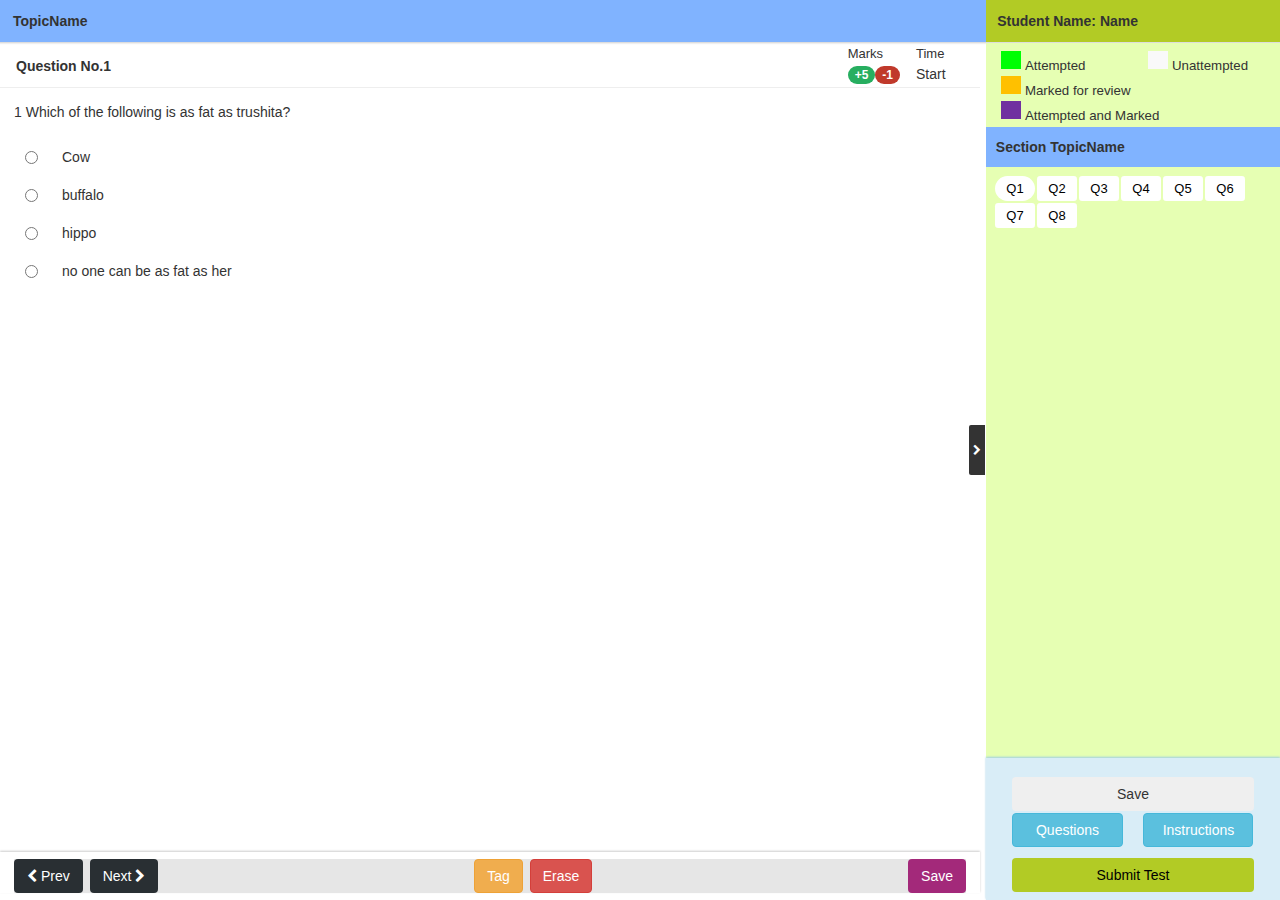
<file: questions.html>
<!DOCTYPE html>
<html>
<head>
<meta charset="UTF-8">
<meta name="viewport" content="width=device-width, initial-scale=1">
<link href="css/questions.css" type="text/css" rel="stylesheet">

<!-- Font-Awesome Icons -->
<link rel="stylesheet" href="https://cdnjs.cloudflare.com/ajax/libs/font-awesome/4.7.0/css/font-awesome.min.css">

<!-- Bootstrap -->
<link rel="stylesheet" href="https://maxcdn.bootstrapcdn.com/bootstrap/3.4.0/css/bootstrap.min.css">

</head>
<body>
	<!-- <div class="tb-main-header"></div> -->
	<div id="page">
		<div class="left-div" id="mainbar">
			<div class="test-sections-list row">
				<h5 class="sl-title">TopicName</h5>
				<!-- <div class="test-page-timer col-xs-8"> -->
				<!-- <div class="test-page-timer col-xs-9" id="time">Time Left</div> -->
				<!-- </div> -->
			</div>
			<div class="mob-question-holder">
				<div id="mainBox" class="test-qpip-holder">
					<div class="qpip-inner" id="questions">
						<div class="header">
							<div class="header-inner">
								<div class="row" id="disp_que_no">
								</div>
							</div>
						</div>
						<div class="body detailed-question" id="questions_body">
						</div>
						<div class="footer mob-button-footer on-test-page">
							<div class="footer-inner-ssc" id="footer_inner">
								<button type="button" onclick="prevQues()" class="btn btn-gray-dark" id="prevbtn">
									<i class="fa fa-chevron-left"></i><span class="temp-text"> Prev</span><!-- <span class="temp-text">Question</span> -->
								</button>
								<button type="button" onclick="nextQues()" class="btn btn-gray-dark" id="nextbtn"><span class="temp-text"> Next </span>
									<i class="fa fa-chevron-right"></i>
								</button>
								<!-- <button type="button" onclick="" class="btn btn-danger pull-right">Erase</button> -->
								<button type="button" onclick="save_ans()" class="btn save_btn pull-right" id="save-no-float">Save</button>
								<!-- <button type="button" onclick="tagDeTag()" class="btn btn-warning toggle-que-tag">
									<span class="que-tag" id="quetag">Tag</span>
									<span class="que-de-tag display-none" id="quedetag">De-Tag</span>
								</button> -->
							</div>
						</div>
					</div>
				</div>
			</div>

		</div>
		<div class="right-div" id="sidebar">
			<button type="button" class="collapse-sidebar" onclick="closeSidebar()">
			<i class="fa fa-chevron-right" id="right"></i>
			<i class="fa fa-chevron-left disp-none" id="left"></i>
			</button>

			<div class="sidebar-content">
				<div class="student-details">
					<span>Student Name: </span>
					<span>Name</span>
				</div>
				<div class="q-possible-states">
					<div class="col-xs-6">
						<span class="u-legend-indicator attempted"></span>
						<span class="qps-state">Attempted</span>
					</div>
					<div class="col-xs-6">
						<span class="u-legend-indicator unattempted"></span>
						<span class="qps-state">Unattempted</span>
					</div>
					<!-- <div class="col-xs-5">
						<span class="u-legend-indicator not_visited"></span>
						<span class="qps-state">Not Visited</span>
					</div> -->
					<div class="col-xs-12">
						<span class="u-legend-indicator bookmarked"></span>
						<span class="qps-state">Marked for review</span>
					</div>
					<div class="col-xs-12">
						<span class="u-legend-indicator attempted-bookmarked"></span>
						<span class="qps-state">Attempted and Marked</span>
					</div>
				</div>
				<div class="questions-number-holder">
					<div id="section" class="palette">
						<div class="sidebar-section" id="sidebar-sections">
							<span>Section</span>
							TopicName
						</div>
						<ul class="questionsList" id="ques-list">
						</ul>
					</div>
				</div>
				<div class="marks-action">
					<button type="button" onclick="save_ans()" class="btn save-right" id="save-no-float">Save</button>
					<ul id="mainBtnBox" class="main-btn-box" role="tablist">
						<li>
							<button type="button" class="btn btn-info" onclick="">Questions</button>
						</li>
						<li>
							<button type="button" class="btn btn-info" onclick="">Instructions</button>
						</li>
					</ul>
					<button type="button" class="btn submit-btn" onClick="">Submit Test</button>
				</div>
			</div>
		</div>
	</div>

</body>
</html>

<script type="text/javascript">

		// *********


		// var xhttp = new XMLHttpRequest();
		// xhttp.onreadystatechange = function() {
		// if (this.readyState == 4 && this.status == 200) {
		//    // Typical action to be performed when the document is ready:
		//    document.getElementById("demo").innerHTML = xhttp.responseText;
		// }
		// };
		// xhttp.open("GET", "filename", true);
		// xhttp.send();

		
		// myJson=xhttp.data();

		// ***********



		// var xhttp = new XMLHttpRequest();
		// xhttp.open('GET',"url");
		// xhttp.onload = function(){
			// if(xhttp.status>=200 && xhttp.status<400){
			// 	var myJson = JSON.parse(xhttp.responseText);
			// }
			// else{
				
			// }
		
		// };
		// xhttp.onerror = function(){

		// }
		// xhttp.send();



	var myJson='{"number":8,"question":[{"id":"1","question":"1 Which of the following is as fat as trushita?","o1":"Cow","o2":"buffalo","o3":"hippo","o4":"no one can be as fat as her","status":1},{"id":"2","question":"2 Which of the following is as fat as trushita?","o1":"Cow","o2":"buffalo","o3":"hippo","o4":"no one can be as fat as her","status":0},{"id":"3","question":"3 Which of the following is as fat as trushita?","o1":"Cow","o2":"buffalo","o3":"hippo","o4":"no one can be as fat as her","status":1},{"id":"4","question":"4 Which of the following is as fat as trushita?","o1":"Cow","o2":"buffalo","o3":"hippo","o4":"no one can be as fat as her","status":0},{"id":"5","question":"5 Which of the following is as fat as trushita?","o1":"Cow","o2":"buffalo","o3":"hippo","o4":"no one can be as fat as her","status":1},{"id":"6","question":"6 Which of the following is as fat as trushita?","o1":"Cow","o2":"buffalo","o3":"hippo","o4":"no one can be as fat as her","status":1},{"id":"7","question":"6 Which of the following is as fat as trushita?","o1":"Cow","o2":"buffalo","o3":"hippo","o4":"no one can be as fat as her","status":1},{"id":"8","question":"6 Which of the following is as fat as trushita?","o1":"Cow","o2":"buffalo","o3":"hippo","o4":"no one can be as fat as her","status":1}],"rem_time":"60"}';


	var state=[];
	var obj = JSON.parse(myJson);
	var cur_quest;
	var checked_answer=[];
	for(var i=0;i<obj.number;i++){
		checked_answer[i]=-1;
		state[i]=obj.question[i].status;
	}
	// for(var i =0;i<obj.number;i++)
	// {
	// 	state[i]=obj.question[i].status;
	// }

	function color_btn(id){
		id_q=id.substring(5,id.length-1);
		id_ans=id[id.length-1];
		id_ans=parseInt(id_ans);
		id_q=parseInt(id_q);
		state[id_q]=1;
		checked_answer[id_q]=id_ans;
		label_id="label"+id_q;
		if((document.getElementById(label_id).style.backgroundColor=="rgb(255, 192, 0)") || (document.getElementById(label_id).style.backgroundColor=="rgb(112, 48, 160)"))
			document.getElementById(label_id).style.backgroundColor="#7030a0"; //purple
		else
			document.getElementById(label_id).style.backgroundColor="#00ff03"; //green
		checked_answer[id]=id_ans;
	}
	function erase(id){
		id=id.substring(5,id.length);
		id=parseInt(id);
		state[id]=0;
		checked_answer[id]=-1;
		if(document.getElementById("label"+id).style.backgroundColor=="rgb(112, 48, 160)")
			document.getElementById("label"+id).style.backgroundColor="#ffc000";
		else if(document.getElementById("label"+id).style.backgroundColor=="rgb(0, 255, 3)")
			document.getElementById("label"+id).style.backgroundColor="white";
		for(var i=1;i<=4;i++)
				{
					document.getElementById("radio"+id+i).checked=false;
				}
	}

	function disp_quest(id){
		id=id.substring(5,id.length);
		id=parseInt(id);
		if(id!=cur_quest){		
			document.getElementById("tp-ques-number"+id).classList.remove("display-none");
			document.getElementById("tp-ques-number"+cur_quest).classList.add("display-none");
			document.getElementById("q"+id).classList.remove("display-none");
			document.getElementById("q"+cur_quest).classList.add("display-none");
			document.getElementById("label"+id).classList.add("current-question");
			document.getElementById("label"+cur_quest).classList.remove("current-question");
			document.getElementById("tag_de_tag"+id).classList.remove("display-none");
			document.getElementById("tag_de_tag"+cur_quest).classList.add("display-none");
			document.getElementById("erase"+id).classList.remove("display-none");
			document.getElementById("erase"+cur_quest).classList.add("display-none");
			// tagDeTag(id);
			showing[id]=1;
			showing[cur_quest]=0;
			cur_quest=id;
		}
	}

	// Tag/DeTag

	var decide_var = [];
	for(var i=0; i<obj.number; i++){
		decide_var[i]=true;
	}
	function tagDeTag(id){
		// if(isNaN(id)){
		// 	id=id.substring(10,id.length);
		// 	id=parseInt(id);
		// }
		if(decide_var[cur_quest])
			tag(id);
		else
			deTag(id);

		decide_var[cur_quest] = !decide_var[cur_quest];
	}

	function tag(id){
		document.getElementById("quetag"+cur_quest).classList.add("display-none");
		document.getElementById("quedetag"+cur_quest).classList.remove("display-none");
		if(document.getElementById("label"+cur_quest).style.backgroundColor=="rgb(0, 255, 3)") //green
			document.getElementById("label"+cur_quest).style.backgroundColor="#7030a0" //purple
		else
			document.getElementById("label"+cur_quest).style.backgroundColor="#ffc000"; //yellow
	}

	function deTag(id){		
		document.getElementById("quetag"+cur_quest).classList.remove("display-none");
		document.getElementById("quedetag"+cur_quest).classList.add("display-none");
		if(document.getElementById("label"+cur_quest).style.backgroundColor=="rgb(112, 48, 160)") //purple
			document.getElementById("label"+cur_quest).style.backgroundColor="#00ff03"; //green
		else
			document.getElementById("label"+cur_quest).style.backgroundColor="#fff";
		
	}
	var start_date=new Date();
	var start_hours=start_date.getHours();
	var start_mins=start_date.getMinutes();
	var start_sec=start_date.getSeconds();

	function getTimeLeft(){
		var curr_date=new Date();
		var curr_hours=curr_date.getHours();
		var curr_mins=curr_date.getMinutes();
		var curr_sec=curr_date.getSeconds();
		var diff_sec, diff_min, diff_hour;
		if(curr_sec<start_sec){
			curr_mins--;
			curr_sec+=60;
		}
		diff_sec = curr_sec - start_sec;
		if(curr_mins<start_mins){
			curr_hours--;
			curr_mins+=60;
		}
		// alert("hello");
		diff_min = curr_mins - start_mins;
		// alert("hello");
		diff_hour = curr_hours - start_hours;
		// alert(obj.rem_time);
		// alert(diff_hour+" "+diff_min+" "+diff_sec);
		var time= obj.rem_time-((diff_hour*60*60)+(diff_min*60)+(diff_sec));
		// alert("hello");
		return time;
	}

	function save_ans(){
		// alert("hi");
		var time = getTimeLeft();
		// alert(time);
		var request_json="{'time_left':"+time+",'answers':[";
		for(var i=0;i<obj.number;i++)
				{
					// request_json=request_json+"{'q"+i+"':"+checked_answer[i]+"}";
					request_json=request_json+"{'quest_num':"+i+",'ans_num':"+checked_answer[i]+"}";
					if(i!=obj.number-1)
							request_json=request_json+",";
					else
							request_json=request_json+"]";
				}
		// alert(request_json);
		// var send=JSON.stringify(request_json);
		// alert(send);

		// Sending and receiving data in JSON format using POST method
		//
		// ********


		// var xhr = new XMLHttpRequest();
		// var url = "url";
		// xhr.open("POST", url, true);
		// xhr.setRequestHeader("Content-Type", "application/json");
		// xhr.onreadystatechange = function () {
		//     if (xhr.readyState === 4 && xhr.status === 200) {
		//         var json = JSON.parse(xhr.responseText);
		//         console.log(json.email + ", " + json.password);
		//     }
		// };
		// var data = JSON.stringify(request_json);
		// xhr.send(data);


		// *********
	}
	

	
	for(var i=0; i<obj.number; i++){
		var x, y;

		y=document.createElement("DIV");
		y.className="col-xs-3 tp-ques-number";
		y.id="tp-ques-number"+i;
		if(i !=0 ){
			y.classList.add("display-none");
		}
		y.appendChild(document.createTextNode("Q"));
		document.getElementById("disp_que_no").appendChild(y);

		x=document.createElement("SPAN");
		x.className="hidden-xs";
		x.appendChild(document.createTextNode("uestion No."));
		document.getElementById("tp-ques-number"+i).appendChild(x);

		y.appendChild(document.createTextNode((i+1)));
		document.getElementById("disp_que_no").appendChild(y);
	}

		var x=document.createElement("DIV");
		x.className="col-xs-9 tp-pos-neg-marks";
		x.id="pos-neg-marks";
		document.getElementById("disp_que_no").appendChild(x);

		x=document.createElement("DIV");
		x.className="marks-time-info";
		x.id="marks-info";
		document.getElementById("pos-neg-marks").appendChild(x);

		x=document.createElement("DIV");
		x.className="font-size-base-1";
		x.appendChild(document.createTextNode("Marks"));
		document.getElementById("marks-info").appendChild(x);

		x=document.createElement("SPAN");
		x.className="badge correct";
		x.appendChild(document.createTextNode("+5"));
		document.getElementById("marks-info").appendChild(x);

		x=document.createElement("SPAN");
		x.className="badge incorrect";
		x.appendChild(document.createTextNode("-1"));
		document.getElementById("marks-info").appendChild(x);

		x=document.createElement("DIV");
		x.className="marks-time-info";
		x.id="time-info";
		x.style.minWidth="40px";
		document.getElementById("pos-neg-marks").appendChild(x);

		x=document.createElement("DIV");
		x.className="font-size-base-1";
		x.appendChild(document.createTextNode("Time"));
		document.getElementById("time-info").appendChild(x);

		x=document.createElement("SPAN");
		x.className="timer";
		x.id="time";
		x.appendChild(document.createTextNode("Start"));
		document.getElementById("time-info").appendChild(x);

	for(i=0; i<obj.number; i++){
		var x;

		x=document.createElement("LI");
  		x.className="label skipped";
  		x.id="label"+i;
  		x.setAttribute("onclick","disp_quest(this.id)");
  		if(i==0){
  			x.className="label skipped current-question";
  			cur_quest=i;
  		}
  		x.appendChild(document.createTextNode(i+1));
  		document.getElementById("ques-list").appendChild(x);


		 x=document.createElement("DIV");
		x.className="que-ans-box";
		x.id="q"+i;
		if(i != 0){
			x.classList.add("display-none");
		}
		document.getElementById("questions_body").appendChild(x);

		x=document.createElement("DIV");
		x.appendChild(document.createTextNode(obj.question[i].question));
		document.getElementById("q"+i).appendChild(x);

		x=document.createElement("UL");
		x.className="q-multiple-choices";
		x.id="q-multiple-choices"+i;
		document.getElementById("q"+i).appendChild(x);
		for(var j=1;j<=4;j++)
				{
					x=document.createElement("LI");
					x.id="options"+i+""+j;
					document.getElementById("q-multiple-choices"+i).appendChild(x);

					x=document.createElement("LABEL");
					x.id="option_name"+i+""+j;
					document.getElementById("options"+i+""+j).appendChild(x);

					x = document.createElement("INPUT");
					x.id="radio"+i+j;
			  		x.setAttribute("type", "radio");
			  		x.setAttribute("name", "option"+i);
			  		x.setAttribute("onclick", "color_btn(this.id)");
			  		document.getElementById("option_name"+i+""+j).appendChild(x);

			  		x= document.createElement("DIV");
			  		x.className="option";
			  		x.appendChild(document.createTextNode(obj.question[i]["o"+j]));
			  		document.getElementById("option_name"+i+""+j).appendChild(x);			  		
				}

				x=document.createElement("BUTTON");
				x.className="btn-warning toggle-que-tag";
				x.id="tag_de_tag"+i;
				if(i!=0)
					x.classList.add("display-none");
				x.setAttribute("onclick","tagDeTag(this.id)");
				document.getElementById("footer_inner").appendChild(x);

				x=document.createElement("SPAN");
				x.className="que-tag";
				x.id="quetag"+i;
				x.appendChild(document.createTextNode("Tag"));
				document.getElementById("tag_de_tag"+i).appendChild(x);

				x=document.createElement("SPAN");
				x.className="que-de-tag display-none";
				x.id="quedetag"+i;
				x.appendChild(document.createTextNode("De-Tag"));
				document.getElementById("tag_de_tag"+i).appendChild(x);
				
				x= document.createElement("BUTTON");
				x.className="erase_btn btn-danger";
				x.id="erase"+i;
				x.setAttribute("onclick", "erase(this.id)");
				if(i!=0){
					x.className="erase_btn btn-danger display-none";
				}
				x.appendChild(document.createTextNode("Erase"));
				document.getElementById("footer_inner").appendChild(x); 		
	}

	// var x=window.matchMedia("(max-width: 575px)");
	// if(x.matches){
	// 	document.getElementById("save-no-float").classList.remove("pull-right");
	// }

	// x=window.matchMedia("(min-width: 576px)");
	// if(x.matches){
	// 	document.getElementById("save-no-float").classList.add("pull-right");
	// }


	// previous and next questions
	var showing = [];
	var questions = [];
	showing[0]=1;
	for(var i=1; i<obj.number; i++){
		showing[i]=0;
	}
	for(var i=0; i<obj.number; i++){
		questions[i]="q"+i;
	}
	var qElems = [];
    for (var i = 0; i < questions.length; i++) {
        qElems.push(document.getElementById(questions[i]));   
    }
	function prevQues() { 

	document.getElementById("nextbtn").disabled=false;
    for (var i = 0; i < showing.length; i++) {
    	document.getElementById("label"+i).classList.remove("current-question");
    	document.getElementById("tp-ques-number"+i).classList.add("display-none");
    	document.getElementById("erase"+i).classList.add("display-none");
    	document.getElementById("tag_de_tag"+i).classList.add("display-none");
        if (showing[i] == 1) {
            qElems[i].classList.add("display-none");
            showing[i] = 0;
            if (i == 0) {
            	document.getElementById("prevbtn").disabled=true;
            	qElems[i].classList.remove("display-none");
            	document.getElementById("label"+i).classList.add("current-question");
            	cur_quest=i;
            	document.getElementById("tp-ques-number"+i).classList.remove("display-none");
            	document.getElementById("erase"+i).classList.remove("display-none");
            	document.getElementById("tag_de_tag"+i).classList.remove("display-none");
            	showing[i] = 1;
                
            } else {
            	document.getElementById("prevbtn").disabled=false;
                qElems[i-1].classList.remove("display-none");
                document.getElementById("label"+(i-1)).classList.add("current-question");
                cur_quest=i-1;
                document.getElementById("tp-ques-number"+(i-1)).classList.remove("display-none");
                document.getElementById("erase"+(i-1)).classList.remove("display-none");
                document.getElementById("tag_de_tag"+(i-1)).classList.remove("display-none");
                showing[i - 1] = 1;
            }
            break;
        }
    }      
}
function nextQues() {
	document.getElementById("prevbtn").disabled=false;
    for (var i = 0; i < showing.length; i++) {
    	document.getElementById("label"+i).classList.remove("current-question");
    	document.getElementById("tp-ques-number"+i).classList.add("display-none");
    	document.getElementById("erase"+i).classList.add("display-none");
    	document.getElementById("tag_de_tag"+i).classList.add("display-none");
        if (showing[i] == 1) {
            qElems[i].classList.add("display-none");
            showing[i] = 0;
            if (i == showing.length - 1) {
            	document.getElementById("nextbtn").disabled=true;
            	qElems[i].classList.remove("display-none");
            	showing[i] = 1;
            	document.getElementById("label"+i).classList.add("current-question");
            	cur_quest=i;
            	document.getElementById("tp-ques-number"+i).classList.remove("display-none");
            	document.getElementById("erase"+i).classList.remove("display-none");
            	document.getElementById("tag_de_tag"+i).classList.remove("display-none");
            	
                
            } else {
            	document.getElementById("nextbtn").disabled=false;
                qElems[i+1].classList.remove("display-none");
                showing[i + 1] = 1;
                document.getElementById("label"+(i+1)).classList.add("current-question");
                cur_quest=i+1;
                document.getElementById("tp-ques-number"+(i+1)).classList.remove("display-none");
                document.getElementById("erase"+(i+1)).classList.remove("display-none");
                document.getElementById("tag_de_tag"+(i+1)).classList.remove("display-none");
                
            }
            break;
        }
    }      
}

function startTimer(duration, display) {
    var timer = duration, minutes, seconds;
    setInterval(function () {
        minutes = parseInt(timer / 60, 10)
        seconds = parseInt(timer % 60, 10);

        minutes = minutes < 10 ? "0" + minutes : minutes;
        seconds = seconds < 10 ? "0" + seconds : seconds;

        display.textContent = minutes + ":" + seconds;

        if (--timer < 0) {
        	// alert("Test Over");
            document.getElementById("time").innerHTML = "Time Up!"
        }
    }, 1000);
}

window.onload = function () {
    var Minutes = obj.rem_time;
        display = document.querySelector('#time');
    startTimer(Minutes, display);
};

</script>

<!-- Close Sidebar -->
<script type="text/javascript">
	var deciding_var=true;
	// alert("hi");

	function closeBar(){
		// document.getElementById("mainbar").classList.remove("display-none");
		// document.getElementById("sidebar").classList.remove("width100");

		document.getElementById("pos-neg-marks").classList.remove("display-none");
		document.getElementById("footer_inner").classList.remove("display-none");

		var ele=document.getElementById("sidebar");
		ele.classList.toggle("closed");
		document.getElementById("right").classList.add("disp-none");
		// document.getElementById("sidebar-sections").style.display="none";
		document.getElementById("left").classList.remove("disp-none");

		var ele=document.getElementById("mainbar");
		ele.classList.toggle("expanded");		
	}

	function openBar(){
		//  var x=window.matchMedia("(max-width: 450px)");
		//  if(x.matches){
		// // 	document.getElementById("mainbar").classList.add("display-none");
		// // 	document.getElementById("sidebar").classList.add("width100");
		// document.getElementById("time-info").classList.add("display-none");
		// document.getElementById("footer_inner").classList.add("display-none");
		//  }
		var x=window.matchMedia("(max-width: 450px)");
		if(x.matches){
		// alert("hi");
			
			// alert("hi");		
			document.getElementById("pos-neg-marks").classList.add("display-none");
			document.getElementById("footer_inner").classList.add("display-none");
			
		}


		var ele=document.getElementById("sidebar");
		ele.classList.toggle("closed");
		document.getElementById("right").classList.remove("disp-none");
		// document.getElementById("sidebar-sections").style.display="none";
		document.getElementById("left").classList.add("disp-none");

		var ele=document.getElementById("mainbar");
		ele.classList.toggle("expanded");		


	}

	function closeSidebar(){
		if(deciding_var){
			closeBar();
		}		
		else {
			openBar();
		}
		deciding_var = !deciding_var;
	}

	// alert("hi");
	function hide_ele(x){
		if(x.matches){
		// alert("hi");
			if(deciding_var){			
			document.getElementById("pos-neg-marks").classList.add("display-none");
			document.getElementById("footer_inner").classList.add("display-none");
			}
			else{
				document.getElementById("pos-neg-marks").classList.remove("display-none");
				document.getElementById("footer_inner").classList.remove("display-none");
			}
		}
		else{
				// alert("hi");
			document.getElementById("pos-neg-marks").classList.remove("display-none");
			document.getElementById("footer_inner").classList.remove("display-none");
		}
	}

	var x=window.matchMedia("(max-width: 450px)");
	hide_ele(x);
	x.addListener(hide_ele);
	

	var x=window.matchMedia("(max-width: 991px)");
	if(x.matches){
		closeSidebar();
	}
	x.addListener(closeSidebar);

	// var y=window.matchMedia("(max-width: 470px)");
	// if(y.matches){
	// 	if(deciding_var){
	// 		document.getElementById("mainbar").classList.add("display-none");
	// 	}
	// 	else{
	// 		document.getElementById("mainbar").classList.remove("display-none");
	// 	}
	// }

	
</script>
</file>
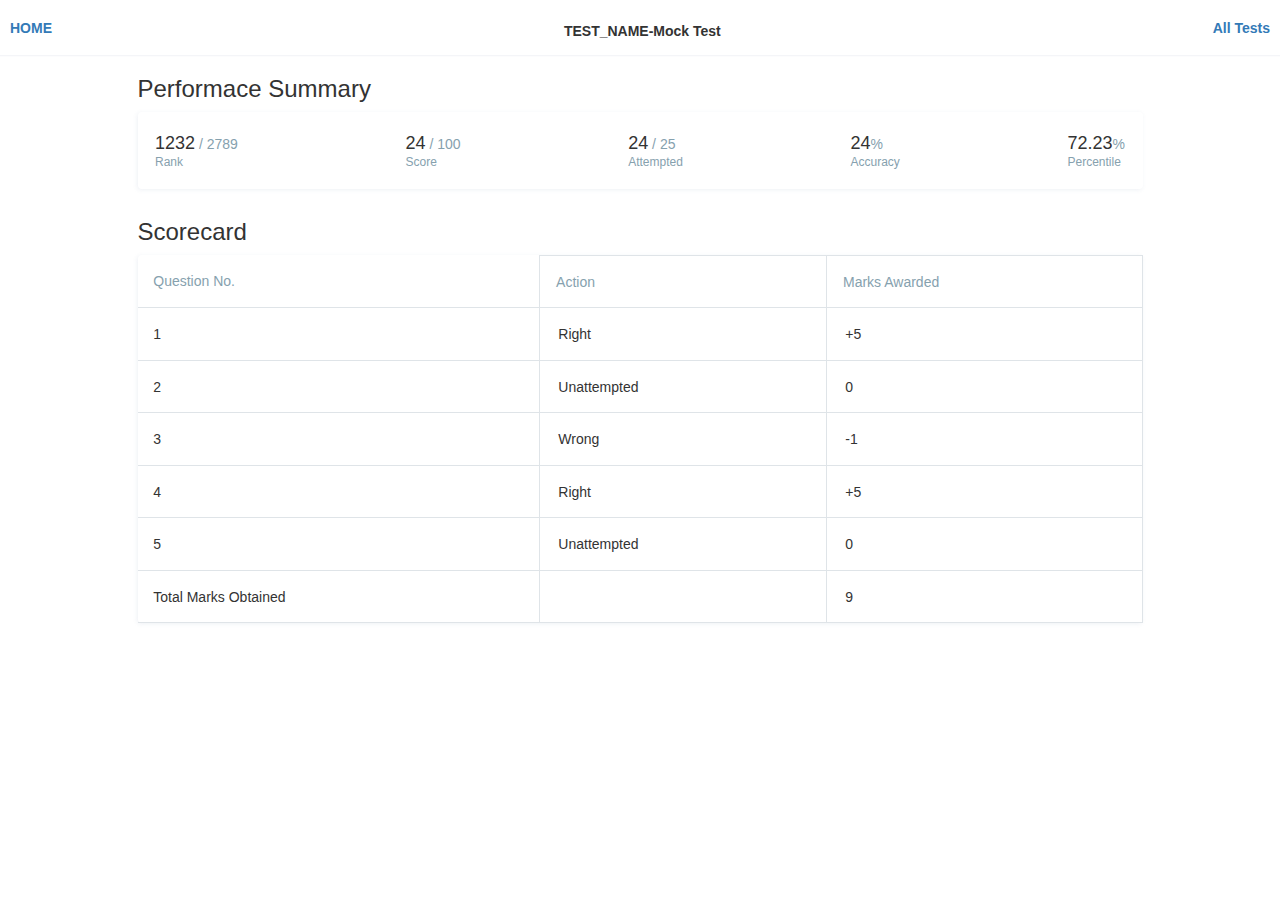
<file: scorecard.html>
<!DOCTYPE html>
<html>
<head>
	<meta charset="UTF-8">
	<meta name="viewport" content="width=device-width, initial-scale=1">
	<link href="css/scorecard.css" type="text/css" rel="stylesheet">

	<!-- Font-Awesome Icons -->
	<link rel="stylesheet" href="https://cdnjs.cloudflare.com/ajax/libs/font-awesome/4.7.0/css/font-awesome.min.css">

	<!-- Bootstrap -->
	<link rel="stylesheet" href="https://maxcdn.bootstrapcdn.com/bootstrap/3.4.0/css/bootstrap.min.css">
</head>
<body>
	<div class="flex-container">
		<div class="sticky-header">
			<div class="test-name">
				<a href="index.html" class="logo"><!-- <img src="https://placeit.net/assets/backgrounds/logo.png" alt=""> -->HOME</a>
				<!-- <span class="logo pull-left">HOME</span> -->
			</div>
			<div class="sticky-header-title">
					<div class="header-title">
						TEST_NAME-Mock Test
					</div>
			</div>			
			<div class="tests-link pull-right">
				<a href="tests_test.html" class="test-link">All Tests</a>
			</div>
		</div>
		<div class="sticky-container pt-5">
			<div class="wrapper px-0 px-md-3">
				<h3>Performace Summary</h3>
				<div class="card card-main-content">
					<div class="card-body analysis-summary">
						<div class="analysis-summary-container analysis-summary-rank">
							<div class="analysis-summary-icon"></div>
							<div class="analysis-summary-content">
								<h4>1232<span class="help-label"> / 2789</span></h4>
								<div class="help-text">Rank</div>
							</div>
						</div>
						<div class="analysis-summary-container analysis-summary-score">
							<div class="analysis-summary-icon"></div>
							<div class="analysis-summary-content">
								<h4>24<span class="help-label"> / 100</span></h4>
								<div class="help-text">Score</div>
							</div>
						</div>
						<div class="analysis-summary-container analysis-summary-attempted">
							<div class="analysis-summary-icon"></div>
							<div class="analysis-summary-content">
								<h4>24<span class="help-label"> / 25</span></h4>
								<div class="help-text">Attempted</div>
							</div>
						</div>
						<div class="analysis-summary-container analysis-summary-accuracy">
							<div class="analysis-summary-icon"></div>
							<div class="analysis-summary-content">
								<h4>24<span class="help-label">%</span></h4>						
								<div class="help-text">Accuracy</div>
							</div>
						</div>
						<div class="analysis-summary-container analysis-summary-percentile">
							<div class="analysis-summary-icon"></div>
							<div class="analysis-summary-content">
								<h4>72.23<span class="help-label">%</span></h4>
								<div class="help-text">Percentile</div>
							</div>
						</div>
					</div>
				</div>
				<h3>Scorecard</h3>
				<div class="card card-main-content">
					<div class="table-responsive">
						<table class="table-grid table-grid-summary">
							<thead>
								<tr>
									<th>Question No.</th>
									<th>Action</th>
									<th>Marks Awarded</th>
								</tr>
							</thead>
							<tbody>
								<tr>
									<td>1</td>
									<td>Right</td>
									<td>+5</td>
								</tr>
								<tr>
									<td>2</td>
									<td>Unattempted</td>
									<td>0</td>
								</tr>
								<tr>
									<td>3</td>
									<td>Wrong</td>
									<td>-1</td>
								</tr>
								<tr>
									<td>4</td>
									<td>Right</td>
									<td>+5</td>
								</tr>
								<tr>
									<td>5</td>
									<td>Unattempted</td>
									<td>0</td>
								</tr>
								<tr>
									<td>Total Marks Obtained</td>
									<td></td>
									<td>9</td>
								</tr>
							</tbody>
						</table>
					</div>
				</div>
			</div>
		</div>
	</div>
</body>
</html>
</file>
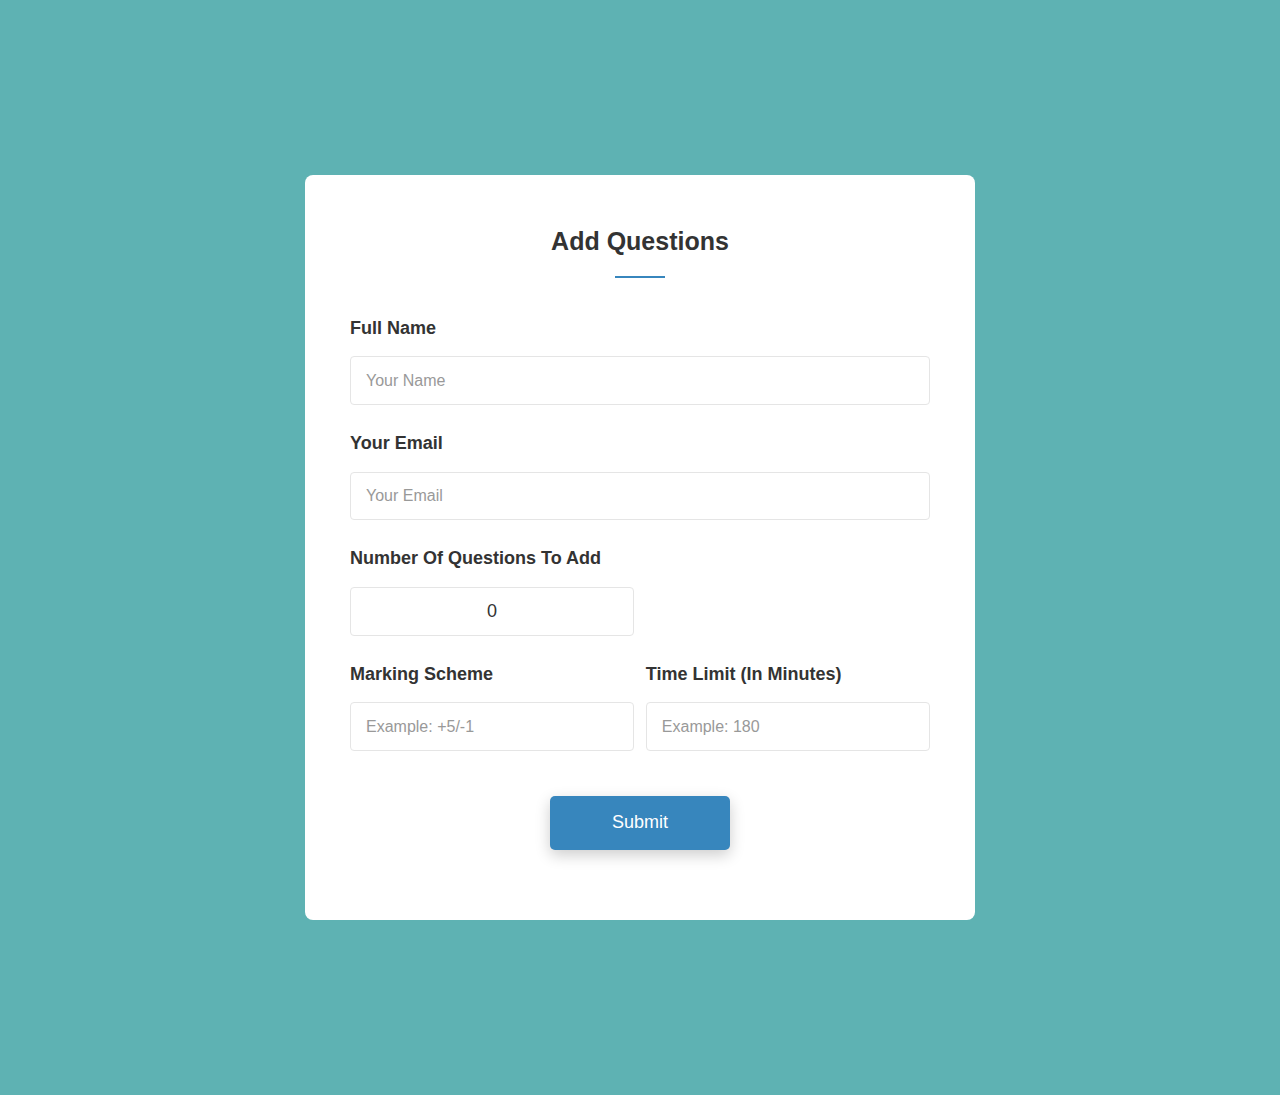
<file: upload_ques.html>
<!DOCTYPE html>
<html>
<head>
	<meta charset="UTF-8">
	<meta name="viewport" content="width=device-width, initial-scale=1">
	<link href="css/upload_ques.css" type="text/css" rel="stylesheet">
	<!-- Bootstrap -->
	<link rel="stylesheet" href="https://maxcdn.bootstrapcdn.com/bootstrap/3.4.0/css/bootstrap.min.css">
	<!-- Font-Awesome Icons -->
	<link rel="stylesheet" href="https://use.fontawesome.com/releases/v5.7.0/css/all.css" integrity="sha384-lZN37f5QGtY3VHgisS14W3ExzMWZxybE1SJSEsQp9S+oqd12jhcu+A56Ebc1zFSJ" crossorigin="anonymous">

	<script src="https://ajax.googleapis.com/ajax/libs/jquery/3.3.1/jquery.min.js"></script>
  	<script src="https://maxcdn.bootstrapcdn.com/bootstrap/3.4.0/js/bootstrap.min.js"></script>
</head>
<body>
	<div class="page-content">
		<div class="form-v5-content">
			<form class="form-detail" id="add_q" action="#" method="post">
				<h2>Add Questions</h2>
				<div class="form-row">
					<label for="full-name">Full Name</label>
					<input type="text" name="full-name" id="full-name" class="input-text" placeholder="Your Name" required>
					<i class="fas fa-user iAttr"></i>
				</div>
				<div class="form-row">
					<label for="your-email">Your Email</label>
					<input type="text" name="your-email" id="your-email" class="input-text" placeholder="Your Email" required pattern="[^@]+@[^@]+.[a-zA-Z]{2,6}">
					<i class="fas fa-envelope iAttr"></i>
				</div>
				<div class="form-row" id="no_ques">
					<label for="noOfQues">Number Of Questions To Add</label>
					<i class="fa fa-minus" id="minus" onclick="decrement()"></i>
					<input type="number" name="noOfQues" id="noOfQues" min="1" value="0" class="input-text" onchange="changeQues()" required>
					<i class="fas fa-plus iAttr" onclick="increment()"></i>
				</div>
				<div class="two-col">
					<div class="form-row-1">
						<label for="markingScheme">Marking Scheme</label>
						<input type="text" name="markingScheme" id="markingScheme" class="input-text" placeholder="Example: +5/-1" required pattern="[+][1-9][/][-][0-9]">
					</div>
					<div class="form-row-2">
						<label for="timeLimit">Time Limit (In Minutes)</label>
						<input type="number" name="timeLimit" id="timeLimit" min="10" class="input-text" placeholder="Example: 180" required>
					</div>
				</div>
				<div class="questions" id="que">
				</div>
				<div class="form-row-last">
					<input type="submit" name="submit" class="submit" value="Submit">
				</div>
			</form>
		</div>
	</div>
</body>
</html>

<script type="text/javascript">
	var count=0, j=0, k=0;
	var cval=document.getElementById('noOfQues').value;
	function increment(){
		count = document.getElementById('noOfQues').value;
		document.getElementById('noOfQues').value = ++count;
		addQues(count);
	}

	function decrement(){
		count = document.getElementById('noOfQues').value;
		if(count>0){
			document.getElementById('noOfQues').value = --count;
			delQues(count);
		}
	}

	function addQues(nval){
		var x;
			if(k<=j){
				x=document.createElement("DIV");
				x.className="form-row";
				x.id="q"+j;
				document.getElementById("que").appendChild(x);

				x=document.createElement("LABEL");
				x.setAttribute("for", "question");
				x.appendChild(document.createTextNode("Question "+(j+1)));
				document.getElementById("q"+j).appendChild(x);

				x=document.createElement("TEXTAREA");
				x.className="input-text";
				x.setAttribute("rows","5");
				x.setAttribute("cols","55");
				x.setAttribute("name","question");
				x.setAttribute("placeholder","  Enter Question here..");
				x.setAttribute("required","true");
				document.getElementById("q"+j).appendChild(x);

				x=document.createElement("DIV");
				x.className="two-col";
				x.id="two-col"+j;
				document.getElementById("que").appendChild(x);

				x=document.createElement("DIV");
				x.className="form-row-1";
				x.id="op"+j+1;
				document.getElementById("two-col"+j).appendChild(x);

				x=document.createElement("LABEL");
				x.setAttribute("for","option1");
				x.appendChild(document.createTextNode("Option 1"));
				document.getElementById("op"+j+1).appendChild(x);

				x=document.createElement("INPUT");
				x.className="input-text";
				x.id="option1";
				x.setAttribute("type","text");
				x.setAttribute("name","option1");
				x.setAttribute("placeholder","First Option");
				x.setAttribute("required","true");
				document.getElementById("op"+j+1).appendChild(x);

				x=document.createElement("DIV");
				x.className="form-row-2";
				x.id="op"+j+2;
				document.getElementById("two-col"+j).appendChild(x);

				x=document.createElement("LABEL");
				x.setAttribute("for","option2");
				x.appendChild(document.createTextNode("Option 2"));
				document.getElementById("op"+j+2).appendChild(x);

				x=document.createElement("INPUT");
				x.className="input-text";
				x.id="option2";
				x.setAttribute("type","text");
				x.setAttribute("name","option2");
				x.setAttribute("placeholder","Second Option");
				x.setAttribute("required","true");
				document.getElementById("op"+j+2).appendChild(x);

				x=document.createElement("DIV");
				x.className="form-row-1";
				x.id="op"+j+3;
				document.getElementById("two-col"+j).appendChild(x);

				x=document.createElement("LABEL");
				x.setAttribute("for","option3");
				x.appendChild(document.createTextNode("Option 3"));
				document.getElementById("op"+j+3).appendChild(x);

				x=document.createElement("INPUT");
				x.className="input-text";
				x.id="option3";
				x.setAttribute("type","text");
				x.setAttribute("name","option3");
				x.setAttribute("placeholder","Third Option");
				x.setAttribute("required","true");
				document.getElementById("op"+j+3).appendChild(x);

				x=document.createElement("DIV");
				x.className="form-row-2";
				x.id="op"+j+4;
				document.getElementById("two-col"+j).appendChild(x);

				x=document.createElement("LABEL");
				x.setAttribute("for","option4");
				x.appendChild(document.createTextNode("Option 4"));
				document.getElementById("op"+j+4).appendChild(x);

				x=document.createElement("INPUT");
				x.className="input-text";
				x.id="option4";
				x.setAttribute("type","text");
				x.setAttribute("name","option4");
				x.setAttribute("placeholder","Fourth Option");
				x.setAttribute("required","true");
				document.getElementById("op"+j+4).appendChild(x);

				j++; k++;
			}

			else{
				document.getElementById("q"+cval).classList.remove("display-none");
				document.getElementById("two-col"+cval).classList.remove("display-none");
				
				j++;
			}
			

		// cval=nval;
		cval++;
	}

	function delQues(nval){
		
		document.getElementById("q"+nval).classList.add("display-none");
		document.getElementById("two-col"+nval).classList.add("display-none");
		j--;
		
		// cval=nval;
		cval--;
	}

	function changeQues(){
		var val=document.getElementById('noOfQues').value;
		if((val-1)>=cval){
			for(var i=cval; i<val; i++){
				addQues(i);
			}
		}
		else{
			for(var i=cval-1; i>=val; i--){
				delQues(i);
			}
		}

	}
	
</script>
</file>
<file: css/questions.css>
body{
  margin:auto;
  padding:auto;
  font-family:verdana;
}
*{
  box-sizing: border-box;
}

div{
  display: block;
}

.right-div .collapse-sidebar .disp-none{
  display: none;
}

.display-none{
  display: none;
}

.width100{
  width: 100%;
}
/*h2{
  font-size:15px;
}

#test_status{
    -webkit-box-shadow: 0 20px 6px -6px #777;
    -moz-box-shadow: 0 10px 6px -6px #777;
    box-shadow: 0 10px 6px -6px #777;
}


#test{
	width:1000px;
	height:360px;
	background-color:white;
	margin-left:10px;
	margin-top:30px;
  border:#000 1px solid;
  padding:10px 40px 40px 40px;
	
}
#test1{
	width:350px;
	height:400px;
	background-color:#b3d1ff;
	margin-left:10px;
	margin-top:30px;
  border:#000 1px solid;
  padding:10px 40px 40px 40px;
	
}

#test
{
  position: relative;
}
#test1
{
  position: relative;
}
#test:before, #test:after
{
  z-index: -1;
  position: absolute;
  content: "";
  bottom: 25px;
  left: 10px;
  width: 50%;
  top: 80%;
  max-width:300px;
  background: #777;
  -webkit-box-shadow: 0 35px 20px #777;
  -moz-box-shadow: 0 35px 20px #777;
  box-shadow: 0 35px 20px #777;
  -webkit-transform: rotate(-8deg);
  -moz-transform: rotate(-8deg);
  -o-transform: rotate(-8deg);
  -ms-transform: rotate(-8deg);
  transform: rotate(-8deg);
}
#test1:before, #test1:after
{
  z-index: -1;
  position: absolute;
  content: "";
  bottom: 25px;
  left: 10px;
  width: 50%;
  top: 80%;
  max-width:300px;
  background: #777;
  -webkit-box-shadow: 0 35px 20px #777;
  -moz-box-shadow: 0 35px 20px #777;
  box-shadow: 0 35px 20px #777;
  -webkit-transform: rotate(-8deg);
  -moz-transform: rotate(-8deg);
  -o-transform: rotate(-8deg);
  -ms-transform: rotate(-8deg);
  transform: rotate(-8deg);
}
#test:after
{
  -webkit-transform: rotate(8deg);
  -moz-transform: rotate(8deg);
  -o-transform: rotate(8deg);
  -ms-transform: rotate(8deg);
  transform: rotate(8deg);
  right: 10px;
  left: auto;
}#test1:after
{
  -webkit-transform: rotate(8deg);
  -moz-transform: rotate(8deg);
  -o-transform: rotate(8deg);
  -ms-transform: rotate(8deg);
  transform: rotate(8deg);
  right: 10px;
  left: auto;
}
#test_status{
	color:white;
	width:1090px;
	height:30px;
	background-color:#005ce6;
	margin-left:10px;
	margin-top:10px;
	
	border-radius:15px;
}
*/
input{
	margin-left:50px;
}

/*.timecounter{
	color:white;
	margin-left:85%;
	margin-top:30px;
}

.button1{
  margin: 10px;
    background-color: green;
   padding: 10px 20px;
}
.button2{
  margin: 10px;
    background-color: red;
   padding: 10px 20px;
}
.button3{
  margin: 10px;
    background-color: purple;
   padding: 10px 20px;
}
.pal{
  margin: 10px;
   padding: 10px 20px;
}

.btn-logout{
    padding: 15px 30px;
    color: #fff;
    background-color: #2ecc71;
    border: none;
    border-radius: 4px;
    border-bottom: 2px solid;
    
}*/
/* mainContent */
.left-div{
  position: absolute;
  left: 0;
  top: 0;
  bottom: 0;
  right: 0;
  margin-right: 300px;
  z-index: 1;
  /*display: block;*/
}

.expanded{
  margin-right: 0;

}
.sl-title{
  margin-left: 1em;
}



.test-sections-list {
  background-color: #80b3ff;
  /*opacity: 0.8;*/
  position: relative;
  height: 3em;
  padding: 0.313em 1em 0 1em;
  box-shadow: 0 1px 2px rgba(0,0,0,.2);
}
.test-sections-list>h5{
  font-weight: bold;
}

.mob-question-holder{
  position: absolute;
  left: 0;
  right: 0;
  top: 40px;
  bottom: 0;
}

.test-qpip-holder {
  position: absolute;
  left: 0;
  right: 0;
  top: 0;
  bottom: 0;
}

.test-qpip-holder>div {
  position: absolute;
  left: 0;
  right: 0;
  top: 0;
  bottom: 0;
}

.qpip-inner .header {
  position: relative;
  height: 48px;
  padding: 0 16px;
  border-bottom: 1px solid #eee;
}

.row {
  margin-left: -16px;
  margin-right: -16px;
}

.row::before{
  content: " ";
  display: table;
}

.row::after{
  clear: both;
}

.tp-ques-number {
  font-weight: 700;
  white-space: nowrap;
  padding-top: 16px!important;
  padding-right: 0!important;
  width: 25%;
}

.tp-pos-neg-marks {
  text-align: right;
  padding-left: 0!important;
  width: 75%;
}

.marks-time-info{
  margin-right: 8px!important;
  margin-top: 5px;
  vertical-align: middle!important;
  display: inline-block;
  text-align: left;
}

.font-size-base-1 {
  font-size: 13px;
}

.correct, .incorrect{
  min-width: 2em;
}

.tp-pos-neg-marks .badge {
  margin-top: 0;
  font-size: 12px;
  font-weight: 700;
  line-height: 1;
  text-align: center;
  white-space: nowrap;
  vertical-align: baseline;
  border-radius: 10px;
  display: inline-block!important;
  padding: 3px 7px;
}

.correct{
  background-color: #27ae60!important;
  color: #fff!important;
  border-color: #27ae60!important;
}

.incorrect{
  background-color: #c0392b!important;
  border-color: #c0392b!important;
  color: #fff!important;
}

.qpip-inner .header+.body {
  top: 48px;
}

.qpip-inner .body{
  position: absolute;
  left: 0;
  right: 0;
  bottom: 50px;
  overflow-y: auto;
}

.detailed-question{
  font-size: 14px;
}

.que-ans-box{
  overflow-y: auto;
  padding: 1em;
  /*display: block;*/
}

.q-multiple-choices {
  margin: 16px 0;
  list-style: none;
  padding-left: 0;
}

.q-multiple-choices>li {
  display: list-item;
  text-align: -webkit-match-parent;
}

.q-multiple-choices li label {
  display: block;
  margin: 0;
  padding: 8px 10px;
  cursor: pointer;
  font-weight: 400;
  border: 1px solid transparent;
  max-width: 100%;
}

.detailed-question input[type=radio] {
  float: left;
  opacity: 1;
  margin: 4px 0 0;
  line-height: normal;
}

.option{
  margin-left: 24px!important;
  display: inline-block;
}

/* footer */
.qpip-inner .footer {
  position: absolute;
  left: 0;
  right: 0;
  bottom: 0.5em;
  /*height: 4em;*/
  padding: 0.5em 1em 0 1em;
  /*background: #e6e6e6;*/
  box-shadow: 0 -1px 2px rgba(0,0,0,.2);
}

.footer-inner-ssc{
  text-align: center;
   background: #e6e6e6;
}


.fa-chevron-left::before {
    content: "\e927";
}

.fa-chevron-right::before {
    content: "\e928";
}

.btn-gray-dark{
  margin-right: 0.5em;
  float: left;
  color: #fff!important;
  background-color: #292f33;
  border-color: #1e2225;
}
.btn-gray-dark:hover{
  background-color: #4d4d4d; 
}

.toggle-que-tag, .erase_btn{
  margin-bottom: 0;
  margin-right: 0.5em;
  font-weight: 400;
  text-align: center;
  white-space: nowrap;
  vertical-align: middle;
  cursor: pointer;
  background-image: none;
  border: 1px solid transparent;
  padding: 6px 12px;
  font-size: 14px;
  line-height: 1.42857143;
  border-radius: 4px;
}

.save_btn{
  color: #fff!important;
  background-color: #a3297a;
}

.save_btn:hover{
  background-color: #a3297a;
  opacity: 0.85;
}

 .pull-right{
  float: right!important;
 }

/* SideBar */
.right-div{
  position: absolute;
  right: 0;
  top: 0;
  bottom: 0;
  width: 21em;
  /*border-left: 1px solid #ddd;*/
  background-color: #e6ffb3;
  z-index: 2;
  display: block;
}

.collapse-sidebar{
  position: absolute;
  width: 16px;
  height: 50px;
  background: #333;
  top: 0;
  bottom: 0;
  border: none;
  outline: 0;
  border-radius: 2px 0 0 2px;
  margin: auto 0;
  left: -17px;
  color: #fff;
  padding: 0;
  font-size: 80%;
  display: block;
}

/*#left{
  display: none;
}
*/
.closed{
  width: 0;

}

.closed .sidebar-content{
  display: none;
}

.student-details {
  font-weight: bold;
  /*margin: 2%;*/
  background-color: #b2cb25;
  position: relative;
  float: left;
  width: 100%;
  padding: 0.8em;
  border-bottom: 1px solid #ddd;
}
.q-possible-states{
  position: relative;
  float: left;
  width: 100%;
  padding: 8px 0 8px;
  border-bottom: 1px solid #ddd;
  white-space: nowrap;
}
.q-possible-states .qps-state {
  font-size: 95%;
  vertical-align: -1px;
}

.u-legend-indicator {
  /*margin: 2px 0 3px;*/
  border: none;
  height: 18px;
  /*margin: 2px 0 4px;*/
  padding: 4px 0 0;
  background-color: #f9f9f9;
  /*border: 1px solid #000;*/
  color: #000;
  width: 20px;
  display: inline-block;
  font-size: 75%;
  font-weight: 500;
  line-height: 1;
  text-align: center;
  white-space: nowrap;
  vertical-align: baseline;
  /*border-radius: 1px;*/
}

.attempted{
  border-radius: 0!important;
  background-color: #00ff03!important;
  border-color: transparent;
  color: #000!important;
}
.bookmarked {
  background-color: #ffc000!important;
  border-radius: 0!important;
  border-color: transparent!important;
  color: #000!important;
}
.attempted-bookmarked {
  border-radius: 0!important;
  background-color: #7030a0!important;
  border-color: transparent;
  color: #fff!important;
}

.questions-number-holder {
  display: block;
  position: absolute;
  left: 0;
  right: 0;
  top: 106px;
  bottom: 92px;
}

.palette{
  position: absolute;
  left: 0;
  right: 0;
  top: 1.5em;
  bottom: 0;
  overflow: auto;
  display: block;
}

.sidebar-section{
  display: block;
  padding: 0.7em;
  background-color: #80b3ff;
  white-space: nowrap;
  overflow: hidden;
  text-overflow: ellipsis;
  font-weight: bold;
}


.questionsList{
  top: 2em;
  left: 0;
  right: 0;
  bottom: 0;
  margin: 0;
  padding: 8px;
  overflow: auto;
}

ul{
  list-style-type: disc;
  display: block;
}

.questionsList>li.current-question {
  border-radius: 50px!important;
}

.questionsList>li{
  margin: 1px;
  border: none;
  font-weight: 400;
  font-size: 13px;
  padding: 6px 0;
  float: left;
  cursor: pointer;
  width: 40px;
  position: relative;
}
.label{
  display: inline;
  line-height: 1;
  text-align: center;
  white-space: nowrap;
  vertical-align: baseline;
}
.questionsList>li::before{
  content: "Q";
}
.skipped{
  background-color: #fff;
  border-color: transparent!important;
  color: #000!important;
}

.marks-action{
  display: block;
  position: absolute;
  bottom: 0px;
  left: 0px;
  right: 0px;
  box-shadow: rgb(158, 206, 229) 0px -1px 2px;
  padding: 8px 16px;
  background: rgb(217, 237, 247);
}
.main-btn-box{
  position: relative;
  float: left;
  width: 100%;
  padding-left: 0;
  list-style: none;
  display: block;
  margin: 0 0 8px;
}
.main-btn-box>li{
  float: left;
  width: 42%;
  margin: 1% 4%;
}
.main-btn-box .btn{
  margin: 0;
}
.btn{
  font-weight: 500;
  vertical-align: middle;
  white-space: nowrap;
  transition: all .3s cubic-bezier(.165,.84,.44,1);
  font-size: 14px;
  line-height: 1.42857143;
  border-radius: 3px;
  user-select: none;
  padding: 2em 4em;

}
.btn-info{
  background-color: rgb(169, 208, 245);
  color: black;
  text-shadow: transparent 0px 0px 0px;
  border-width: 1px;
  border-style: solid;
  border-color: rgb(146, 196, 242);
  display: block;
  width: 100%;
  text-align: center;
  cursor: pointer;
  margin: 1em;
}
.save-right{
  width: 92%;
  margin: 4%;
}

.submit-btn{
  display: block!important;
  width: 92%;
  margin: 4%;
  text-align: center;
  cursor: pointer;
  color: #000;
  background-color: #b2cb25;
  border-color: #9fb521;
  border: 1px solid transparent;
}


/*.tb-main-header {
  position: fixed;
  top: 0;
  left: 0;
  right: 0;
  width: 100%;
  height: 52px;
  padding: 0 16px;
  background: #fff;
  z-index: 41;
  opacity: 1;
}*/
.test-page-timer {
  position: absolute;
  width: 6.25em;
  right: 20em auto;
  height: 2.5em;
  top: 0;
  padding: 0.75em 0.25em;
  /*margin: 6px auto 0;*/
  text-align: center;
  /*background: #f9f9f9;*/
  z-index: 50;
  /*box-shadow: 0 0 2px rgba(0,0,0,.1);*/
  margin-right: 8px!important;
  margin-top: 5px;
  vertical-align: middle!important;
  display: inline-block!important;
  /*text-align: left;*/
}

/*timer*/
@media only screen and (max-width: 670px){
 .test-page-timer {
    left: 20em;
  }
}
@media only screen and (max-width: 327px){
 .test-page-timer {
    left: 15em;
  }
}
@media only screen and (max-width: 270px){
 .test-page-timer {
    left: 10em;
  }
}
/*
@media only screen and (max-width: 470px ){
  .left-div{
    width: 100%;
  }
  .right-div{
    width: 0%;
  }
}*/

@media only screen and (max-width: 670px){
  .footer-inner-ssc button:first-child, .footer-inner-ssc button:nth-child(2) {
    /*width: 8%;*/
    width: auto;
    padding: auto;
  }
  .erase_btn, .toggle-que-tag{
    /*width: 12%;*/
    width: auto;
    padding: auto;
    /*padding: .25em;*/
  }
  .save_btn{
    /*width: 11%;*/
    width: auto;
    padding: auto;
  }
  .footer-inner-ssc button{
    margin: 0;
    margin-right: 0.25%;
    position: relative;
    /*padding-left: 0!important;
    padding-right: 0!important;*/
  }
  .footer-inner-ssc button .temp-text{
    display: none;
  }
  @media only screen and (min-width: 480px){
  .toggle-que-tag, .erase_btn, .save_btn, .btn-gray-dark
  {
    margin-left: 0.25em;
  }
}

}

@media only screen and (min-width: 471px){
  .left-div{
    display: block;
  }
}

@media only screen and (min-width: 992px){
  .marks-time-info{
    padding-right: 8px!important;
  }

}

@media only screen and (min-width: 768px){
  .que-ans-box{
    padding: 1em;
  }
}

/*@media only screen and (max-width: 221px){
  #marks-info{
    display: none;
  }
}
*/
/*@media only screen and (max-width: 575px){*/
  /*.toggle-que-tag, .erase_btn{
    display: none;
  }*/
 /* .save_btn, .btn-gray-dark{
    float: none;
  }*/
  /*.qpip-inner .footer-inner-ssc{
        display: grid;
    grid-template-columns: 50% 25% 25% ;
    display: flex;
    justify-content: space-between;
    align-content: space-around;
  }*/
  /*.footer-inner-ssc button:first-child, .footer-inner-ssc button:nth-child(2) {
    
    width: 40%;
   
    float: none;
  }
  .toggle-que-tag, .erase_btn{
   
    width: 33%;

    float: none;
  }
  .save_btn{
 
    width: 33%;
   
    float: none;
  }*/

/*}*/

@media only screen and (max-width: 495px){
   
  .footer-inner-ssc button:first-child, .footer-inner-ssc button:nth-child(2) {
    width: 40%;
    float: none;
    padding-left: 0;
    padding-right: 0;
  }
  .toggle-que-tag, .erase_btn{
    width: 33%;
    padding-left: 0;
    float: none;
    padding-right: 0;
  }
  .save_btn{
    width: 33%;
    float: none;
    padding-left: 0;
    padding-right: 0;
  }
/*  #marks-info{
    display: none;
  }*/

}
</file>
<file: css/scorecard.css>
*{
	box-sizing: border-box;
}

.flex-container {
    display: -webkit-box;
    display: flex;
    -webkit-box-orient: vertical;
    -webkit-box-direction: normal;
    flex-direction: column;
    height: 100%;
}

.sticky-header{
	display: flex;
    -webkit-box-pack: justify;
    justify-content: space-between;
    flex-flow: wrap;
    background: #fff;
    border-bottom: 1px solid rgba(233,235,242,.5);
    box-shadow: 0 0 1px 0 rgba(117,138,172,.12);
    padding: 7px 1rem;
    height: 4em;
}

.test-name{
	display: flex;
    -webkit-box-flex: 1;
    /*flex: 1;*/
    -webkit-box-align: center;
    align-items: center;
    position: relative;
}

.logo > img {
     width: 10%;
     max-height: 5em;
}

.logo, .test-link{
	margin: 0;
	font-weight: bold;
}

a {
    color: #0ad0f4;
    text-decoration: none;
    background-color: transparent;
}

.logo:hover, .test-link:hover{
	text-decoration: none;
	opacity: 0.9;
}

.sticky-header-title{
	text-align: center;
}

.header-title{
	margin-left: 2rem;
    font-weight: 600;
    white-space: nowrap;
    text-align: center;
    margin-top: 1em;
}

.tests-link{
	-webkit-box-pack: end;
	justify-content: flex-end;
	display: flex;
    -webkit-box-align: center;
    align-items: center;
    text-align: right;
}

.sticky-container{
	-webkit-box-flex: 1;
    flex: 1;
    display: flex;
    -webkit-box-orient: vertical;
    -webkit-box-direction: normal;
    flex-direction: column;
    overflow: auto;
    padding: 0 1rem;
}

.wrapper{
	max-width: 1005px;
	width: 100%;
	margin-right: auto;
	margin-left: auto;
}

.card{
	background: #fff;
    border-radius: 4px;
    box-shadow: -1px 1px 4px 0 rgba(117,138,172,.12)!important;
}

.card-main-content{
	margin-bottom: 3rem;
    overflow: visible;
}

.analysis-summary{
	display: flex;
    -webkit-box-pack: justify;
    justify-content: space-between;
    flex-flow: wrap;
}

.card-body{
	padding: 1.25em;
}

.analysis-summary-container{
	display: flex;
    -webkit-box-align: center;
    align-items: center;
}

.analysis-summary-content{
	display: flex;
    -webkit-box-orient: vertical;
    -webkit-box-direction: normal;
    flex-direction: column;
}

.analysis-summary h4 {
    margin: 0 0 -4px;
    font-weight: 400;
    line-height: 1.5em;
}

.help-label {
    font-size: 14px;
    font-weight: 400;
    color: #86a1ae;
}

.help-text {
    font-size: 12px;
    font-weight: 400;
    color: #86a1ae;
}

.table-responsive {
    display: block;
    width: 100%;
    overflow-x: auto;
}

.table-grid {
    width: 100%;
    max-width: 100%;
    border: none;
}

table {
    border-collapse: collapse;
    border-spacing: 0.125em;
}

.table-grid th {
    padding: 1.125em;
    border-top: none;
    font-weight: 400;
    color: #86a1ae;
    font-size: 1em;
    border: 1px solid #dfe4e8;
    position: relative;
}

.table-grid td {
    padding: 1.125em;
    font-size: 1em;
    border: 1px solid #dfe4e8;
    position: relative;
}

.table-grid th:first-child, .table-grid td:first-child{
    border-top: none;
    border-left: none;
}

.table-grid td:not(:first-child) {
    padding: 8px 18px;
}
</file>
<file: css/upload_ques.css>
body {
	margin:  0;
}

.display-none{
	display: none;
}

.page-content {
	width: 100%;
	margin:  0 auto;
	background: #5eb2b3;
	display: flex;
	display: -webkit-flex;
	justify-content: center;
	-o-justify-content: center;
	-ms-justify-content: center;
	-moz-justify-content: center;
	-webkit-justify-content: center;
	align-items: center;
	-o-align-items: center;
	-ms-align-items: center;
	-moz-align-items: center;
	-webkit-align-items: center;
}
.form-v5-content  {
	background: #fff;
	width: 670px;
	border-radius: 8px;
	-o-border-radius: 8px;
	-ms-border-radius: 8px;
	-moz-border-radius: 8px;
	-webkit-border-radius: 8px;
	margin: 175px 0;
	font-family: 'Roboto', sans-serif;
	color: #333;
	font-weight: 400;
	position: relative;
	font-size: 18px;
}
.form-v5-content .form-detail {
	padding: 30px 45px 30px 45px;
	position: relative;
}
.form-detail h2 {
	font-weight: 700;
	font-size: 25px;
	text-align: center;
	position: relative;
	padding: 3px 0 20px;
	margin-bottom: 40px;
}
.form-detail h2::after {
	background: #3786bd;
	width: 50px;
	height: 2px;
	content: "";
	position: absolute;
	top: 100%;
	left: 50%;
    transform: translateX(-50%);
    -o-transform: translateX(-50%);
	-ms-transform: translateX(-50%);
	-moz-transform: translateX(-50%);
	-webkit-transform: translateX(-50%);
}
.form-detail .form-row{
	position: relative;
}
.form-detail .form-row-last {
	text-align: center;
}
.form-detail label {
	display: block;
	font-size: 18px;
	padding-bottom: 10px;
}
.form-detail .input-text {
	margin-bottom: 26px;
}
.form-detail .form-row input,.form-detail .form-row-q input, .form-detail .two-col .form-row-1 input, .form-detail .two-col .form-row-2 input {
	width: 100%;
    padding: 10.5px 15px;
    border: 1px solid #e5e5e5;
    appearance: unset;
    -moz-appearance: unset;
    -webkit-appearance: unset;
    -o-appearance: unset;
    -ms-appearance: unset;
    outline: none;
    -moz-outline: none;
    -webkit-outline: none;
    -o-outline: none;
    -ms-outline: none;
    border-radius: 4px;
	-o-border-radius: 4px;
	-ms-border-radius: 4px;
	-moz-border-radius: 4px;
	-webkit-border-radius: 4px;
	font-family: 'Roboto', sans-serif;
	font-weight: 400;
	font-size: 18px;
}
.form-detail input:focus {
	border: 1px solid #b3b3b3;
}

.two-col{
	overflow: hidden;
}

#no_ques{
	width: 49%;
}

.two-col .form-row-1, .two-col .form-row-2{
	width: 49%;
}

.form-detail .form-row-1{
	float: left;
}

.form-detail .form-row-2{
	float: right;
}

.two-col label{
	display: block;
}

input[type=number]::-webkit-inner-spin-button, 
input[type=number]::-webkit-outer-spin-button { 
    -webkit-appearance: none;
    -moz-appearance: none;
    appearance: none;
    margin: 0; 
}

#noOfQues{
	text-align: center;
}

.form-detail .submit {
	font-size: 18px;
	color: #fff;
	background: #3786bd;
	border-radius: 5px;
	-o-border-radius: 5px;
	-ms-border-radius: 5px;
	-moz-border-radius: 5px;
	-webkit-border-radius: 5px;
	width: 180px;
	box-shadow: 0px 5px 15px 0px rgba(0, 0, 0, 0.2);
	-o-box-shadow: 0px 5px 15px 0px rgba(0, 0, 0, 0.2);
	-ms-box-shadow: 0px 5px 15px 0px rgba(0, 0, 0, 0.2);
	-moz-box-shadow: 0px 5px 15px 0px rgba(0, 0, 0, 0.2);
	-webkit-box-shadow: 0px 5px 15px 0px rgba(0, 0, 0, 0.2);
	border: none;
	margin: 19px 0 40px;
	cursor: pointer;
}
.form-detail .submit:hover {
	background: #2f73a3;
}
.form-detail .form-row-last input {
	padding: 14px;
}
.form-detail .iAttr {
	font-size: 14px;
	color: #999;
	right: 15px;
	top: 50%;
	transform: translateX(-50%);
	position: absolute;
}
#minus{
	font-size: 14px;
	color: #999;
	top: 50%;
	left: 15px;
	transform: translateX(-50%);
	position: absolute;
}
input::-webkit-input-placeholder { /* Chrome/Opera/Safari */
  color: #999;
  font-size: 16px;
}

/* Responsive */
@media screen and (max-width: 767px) {
	.form-v5-content {
	    margin: 175px 20px;
	}
}
</file>
